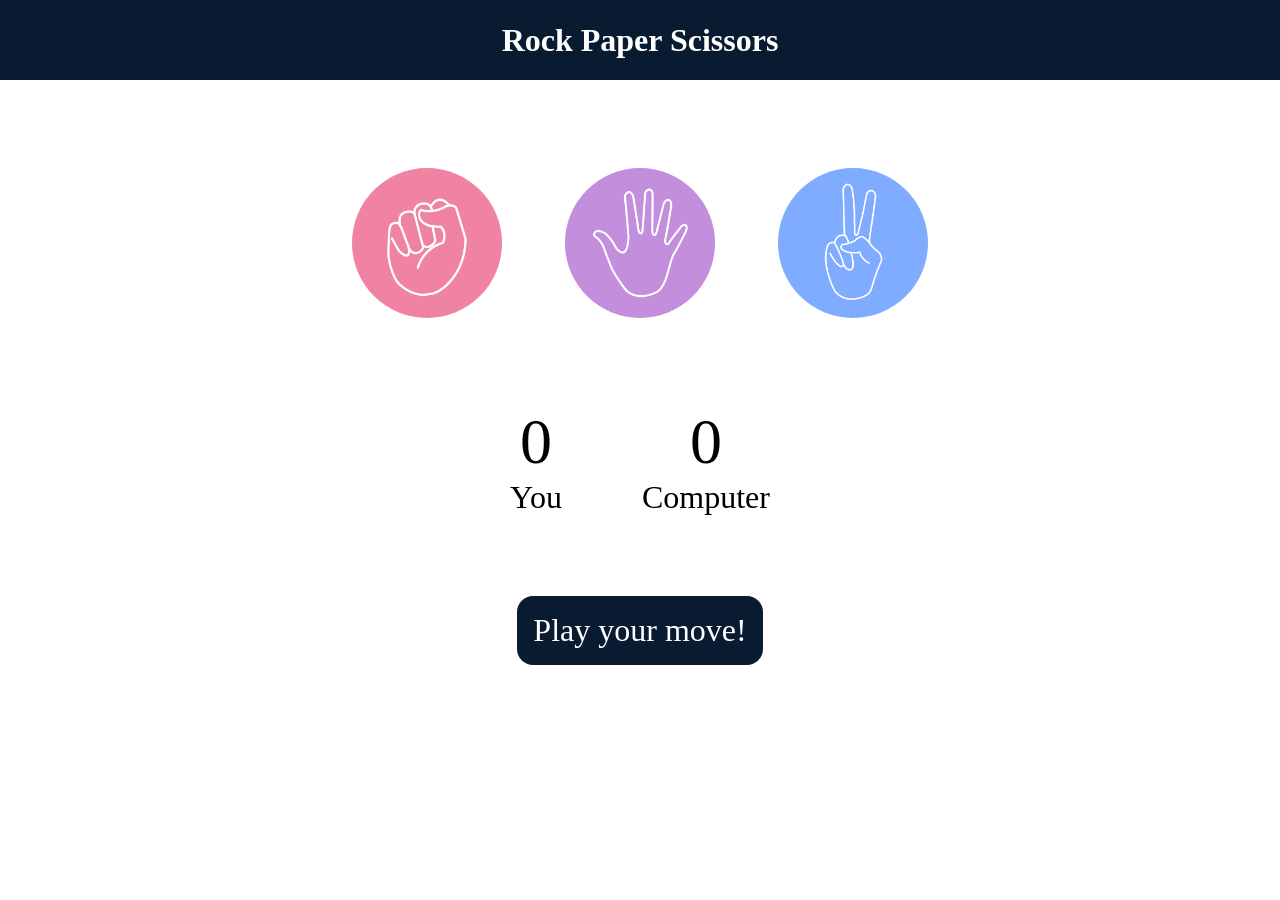
<file: sps/index.html>
<!DOCTYPE html>
<html lang="en">
<head>
    <meta charset="UTF-8">
    <meta name="viewport" content="width=device-width, initial-scale=1.0">
    <title>Rock Paper Scissors Game</title>
    <!-- Link CSS file -->
    <link rel="stylesheet" href="style.css">
</head>
<body>
    <h1>Rock Paper Scissors</h1>
    <!-- Choices -->
    <div class="choices">
        <div class="choice" id="rock">
            <img src="./images/rock.png" alt="Rock">
        </div>
        <div class="choice" id="paper">
            <img src="./images/paper.png" alt="Paper">
        </div>
        <div class="choice" id="scissors">
            <img src="./images/scissors.png" alt="Scissors">
        </div>
    </div>
    <!-- Score Board -->
    <div class="score-board">
        <div class="score">
            <p id="user-score">0</p>
            <p>You</p>
        </div>
        <div class="score">
            <p id="comp-score">0</p>
            <p>Computer</p>
        </div>
    </div>
    <!-- Game Message -->
    <div class="msg-container">
        <p id="msg">Play your move!</p>
    </div>
    <!-- Link JavaScript file -->
    <script src="app.js"></script>
</body>
</html>
</file>
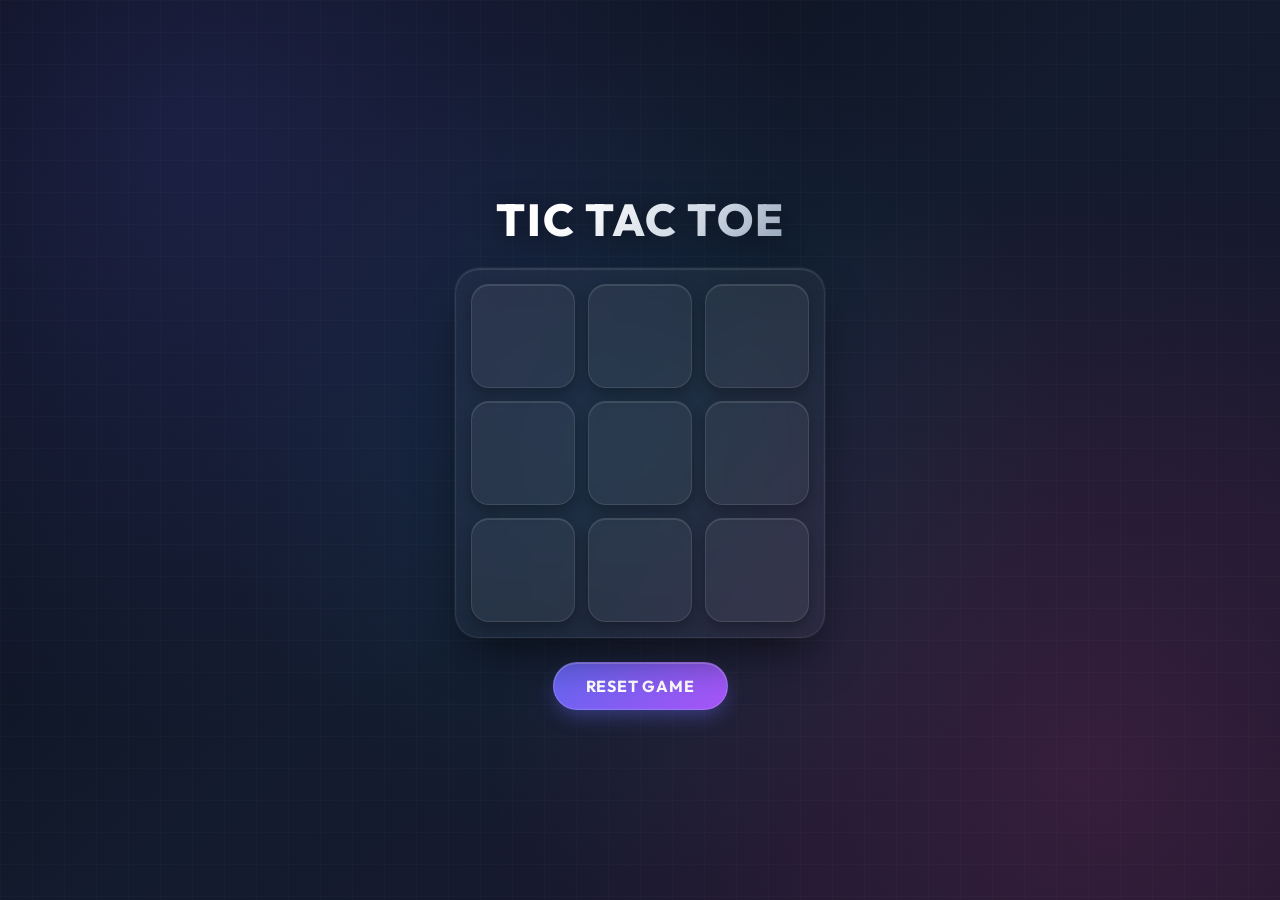
<file: tic_tac_toe/index.html>
<!DOCTYPE html>
<html lang="en">
  <head>
    <meta charset="UTF-8" />
    <meta name="viewport" content="width=device-width, initial-scale=1.0" />
    <title>Tic-tac-toe-game</title>
    <link rel="stylesheet" href="style.css"/>
  </head>
  <body>
    <div class="msg-container hide">
      <p class="msg">Winner</p>
      <button id="new-btn">New Game</button>
    </div>
    <main>
      <h1>Tic tac toe</h1>
      <div class="container">
        <div class="game">
          <button class="box"></button>
          <button class="box"></button>
          <button class="box"></button>
          <button class="box"></button>
          <button class="box"></button>
          <button class="box"></button>
          <button class="box"></button>
          <button class="box"></button>
          <button class="box"></button>
        </div>
      </div>
      <button id="reset_button">Reset Game</button>
    </main>
    <script src="app.js"></script>
  </body>
</html>
</file>
<file: sps/style.css>
*{
    margin:0;
    border:0;
    text-align: center;
}
h1{
    background-color: #081b31;
    color:#fff;
    line-height:5rem;
    
}
.choice{
    height: 165px;
    width: 165px;
    border-radius: 50%;
    display: flex;
    align-items: center;
    justify-content: center;
   
}
.choice:hover{
   
    cursor: pointer;
    background-color: black;

}
.choice img {
    height: 150px;
    width: 150px;
    object-fit: cover;
    border-radius: 50%;
}
.choices{
    display: flex;
    justify-content: center;
    align-items: center;
    margin:5rem;
    gap:3rem;
}
.score-board{
    display: flex;
    justify-content: center;
    align-items: center;
    font-size: 2rem;
    margin-top: 3rem;
    gap:5rem;
}
#user-score,#comp-score{
    font-size: 4rem;
}
.msg-container {

    margin-top: 5rem;

}

#msg {

    background-color: #081b31;

    color: #fff;

    font-size: 2rem;

    display: inline-block;

    padding: 1rem;

    border-radius: 1rem;

}
</file>
<file: tic_tac_toe/style.css>
/* ==========================================================================
   Modern Polished Tic-Tac-Toe Stylesheet
   Pure CSS - Zero JavaScript or HTML changes required
   ========================================================================== */

@import url('https://fonts.googleapis.com/css2?family=Outfit:wght@400;500;600;700;800;900&display=swap');

/* CSS Variables for design tokens */
:root {
  --bg-dark-1: #090d16;
  --bg-dark-2: #131b2e;
  --bg-dark-3: #1a162b;
  
  --card-bg: rgba(255, 255, 255, 0.04);
  --card-border: rgba(255, 255, 255, 0.08);
  --cell-bg: rgba(255, 255, 255, 0.05);
  --cell-bg-hover: rgba(255, 255, 255, 0.1);
  --cell-border: rgba(255, 255, 255, 0.1);
  
  --primary-accent: #6366f1;
  --primary-gradient: linear-gradient(135deg, #6366f1 0%, #a855f7 100%);
  --secondary-gradient: linear-gradient(135deg, #06b6d4 0%, #3b82f6 100%);
  
  --mark-color: #38bdf8;
  --mark-glow: 0 0 20px rgba(56, 189, 248, 0.45);
  
  --text-main: #f8fafc;
  --text-muted: #94a3b8;
  
  --radius-lg: 24px;
  --radius-md: 18px;
  --radius-pill: 9999px;
  
  --transition-smooth: all 0.25s cubic-bezier(0.4, 0, 0.2, 1);
}

/* Base reset */
* {
  margin: 0;
  padding: 0;
  box-sizing: border-box;
}

body {
  min-height: 100vh;
  min-height: 100dvh;
  display: flex;
  flex-direction: column;
  justify-content: center;
  align-items: center;
  background: 
    radial-gradient(circle at 15% 15%, rgba(99, 102, 241, 0.18) 0%, transparent 45%),
    radial-gradient(circle at 85% 85%, rgba(236, 72, 153, 0.14) 0%, transparent 45%),
    radial-gradient(circle at 50% 50%, rgba(6, 182, 212, 0.08) 0%, transparent 55%),
    linear-gradient(140deg, var(--bg-dark-1) 0%, var(--bg-dark-2) 50%, var(--bg-dark-3) 100%);
  background-attachment: fixed;
  font-family: 'Outfit', -apple-system, BlinkMacSystemFont, "Segoe UI", Roboto, sans-serif;
  color: var(--text-main);
  text-align: center;
  padding: 24px 16px;
  position: relative;
  overflow-x: hidden;
}

/* Subtle background grid pattern overlay for depth */
body::before {
  content: "";
  position: fixed;
  inset: 0;
  background-image: 
    linear-gradient(rgba(255, 255, 255, 0.02) 1px, transparent 1px),
    linear-gradient(90deg, rgba(255, 255, 255, 0.02) 1px, transparent 1px);
  background-size: 32px 32px;
  pointer-events: none;
  z-index: 0;
}

/* Winner message container:
   In-flow celebratory card directly above the game board.
   Never covers or hides the game board, ensuring players can inspect the final board state. */
.msg-container {
  width: 100%;
  max-width: 400px;
  margin: 0 auto 20px auto;
  display: flex;
  flex-direction: column;
  justify-content: center;
  align-items: center;
  gap: 14px;
  padding: 18px 24px;
  background: rgba(255, 255, 255, 0.05);
  backdrop-filter: blur(14px);
  -webkit-backdrop-filter: blur(14px);
  border: 1px solid rgba(250, 204, 21, 0.35);
  border-radius: var(--radius-md);
  box-shadow: 
    0 16px 36px -8px rgba(0, 0, 0, 0.5),
    0 0 24px rgba(250, 204, 21, 0.15),
    inset 0 1px 1px rgba(255, 255, 255, 0.15);
  animation: slideDown 0.35s cubic-bezier(0.16, 1, 0.3, 1) forwards;
  z-index: 10;
}

/* Winner/Draw announcement text */
.msg {
  font-size: clamp(1.4rem, 4.5vw, 2.1rem);
  font-weight: 800;
  line-height: 1.3;
  letter-spacing: 0.5px;
  background: linear-gradient(135deg, #fef08a 0%, #facc15 45%, #fb923c 100%);
  -webkit-background-clip: text;
  -webkit-text-fill-color: transparent;
  filter: drop-shadow(0 2px 12px rgba(250, 204, 21, 0.35));
  max-width: 100%;
  text-align: center;
}

/* New Game Button inside winner container */
#new-btn {
  padding: 12px 32px;
  font-family: inherit;
  font-size: 0.96rem;
  font-weight: 700;
  letter-spacing: 0.8px;
  text-transform: uppercase;
  color: #ffffff;
  background: var(--secondary-gradient);
  border: 1px solid rgba(255, 255, 255, 0.2);
  border-radius: var(--radius-pill);
  box-shadow: 
    0 8px 20px -4px rgba(6, 182, 212, 0.5),
    inset 0 1px 0 rgba(255, 255, 255, 0.3);
  cursor: pointer;
  transition: var(--transition-smooth);
}

#new-btn:hover {
  transform: translateY(-2px);
  filter: brightness(1.12);
  box-shadow: 
    0 12px 26px -4px rgba(6, 182, 212, 0.65),
    inset 0 1px 0 rgba(255, 255, 255, 0.4);
}

#new-btn:active {
  transform: translateY(1px) scale(0.98);
  filter: brightness(0.95);
  box-shadow: 0 4px 10px rgba(6, 182, 212, 0.3);
}

/* Main game wrapper */
main {
  position: relative;
  z-index: 1;
  display: flex;
  flex-direction: column;
  align-items: center;
  justify-content: center;
  width: 100%;
  max-width: 500px;
  margin: 0 auto;
}

/* Heading */
h1 {
  font-size: clamp(2rem, 5vw, 2.8rem);
  font-weight: 800;
  letter-spacing: 2px;
  text-transform: uppercase;
  margin-bottom: 20px;
  background: linear-gradient(135deg, #ffffff 25%, #cbd5e1 70%, #94a3b8 100%);
  -webkit-background-clip: text;
  -webkit-text-fill-color: transparent;
  filter: drop-shadow(0 4px 12px rgba(0, 0, 0, 0.5));
}

/* Game board container */
.container {
  display: flex;
  justify-content: center;
  align-items: center;
  width: 100%;
  margin-bottom: 24px;
}

/* 3 × 3 grid card */
.game {
  width: min(88vw, 370px);
  aspect-ratio: 1;
  display: grid;
  grid-template-columns: repeat(3, 1fr);
  grid-template-rows: repeat(3, 1fr);
  gap: 13px;
  padding: 15px;
  background: var(--card-bg);
  backdrop-filter: blur(18px);
  -webkit-backdrop-filter: blur(18px);
  border: 1px solid var(--card-border);
  border-radius: var(--radius-lg);
  box-shadow: 
    0 24px 48px -12px rgba(0, 0, 0, 0.6),
    0 0 0 1px rgba(255, 255, 255, 0.05),
    inset 0 1px 1px rgba(255, 255, 255, 0.12);
}

/* Individual boxes/cells */
.box {
  width: 100%;
  height: 100%;
  display: flex;
  justify-content: center;
  align-items: center;
  border: 1px solid var(--cell-border);
  border-radius: var(--radius-md);
  background: var(--cell-bg);
  color: var(--mark-color);
  text-shadow: var(--mark-glow);
  font-family: inherit;
  font-size: clamp(2.4rem, 10vw, 3.8rem);
  font-weight: 900;
  line-height: 1;
  box-shadow: 
    0 6px 14px rgba(0, 0, 0, 0.28),
    inset 0 1px 0 rgba(255, 255, 255, 0.12);
  cursor: pointer;
  transition: var(--transition-smooth);
  user-select: none;
  -webkit-user-select: none;
}

/* Interactive hover state for playable boxes */
.box:not(:disabled):hover {
  background: var(--cell-bg-hover);
  border-color: rgba(99, 102, 241, 0.45);
  transform: translateY(-3px) scale(1.02);
  box-shadow: 
    0 12px 24px -4px rgba(0, 0, 0, 0.4),
    0 0 16px rgba(99, 102, 241, 0.3),
    inset 0 1px 0 rgba(255, 255, 255, 0.2);
}

.box:not(:disabled):active {
  transform: translateY(0) scale(0.97);
  box-shadow: 0 4px 8px rgba(0, 0, 0, 0.3);
}

/* Disabled state when a move is placed */
.box:disabled {
  cursor: default;
  opacity: 1;
}

/* Reset Game Button */
#reset_button {
  padding: 13px 32px;
  font-family: inherit;
  font-size: 1rem;
  font-weight: 700;
  letter-spacing: 0.8px;
  text-transform: uppercase;
  color: #ffffff;
  background: var(--primary-gradient);
  border: 1px solid rgba(255, 255, 255, 0.16);
  border-radius: var(--radius-pill);
  box-shadow: 
    0 8px 20px -4px rgba(99, 102, 241, 0.45),
    inset 0 1px 0 rgba(255, 255, 255, 0.25);
  cursor: pointer;
  transition: var(--transition-smooth);
}

#reset_button:hover {
  transform: translateY(-2px);
  filter: brightness(1.12);
  box-shadow: 
    0 12px 26px -4px rgba(99, 102, 241, 0.6),
    inset 0 1px 0 rgba(255, 255, 255, 0.35);
}

#reset_button:active {
  transform: translateY(1px) scale(0.98);
  filter: brightness(0.95);
  box-shadow: 0 4px 10px rgba(99, 102, 241, 0.3);
}

/* Hide helper class (controlled by app.js) */
.hide {
  display: none !important;
}

/* Accessible focus ring */
button:focus-visible {
  outline: 2px solid #38bdf8;
  outline-offset: 3px;
}

/* Keyframe animations */
@keyframes slideDown {
  0% {
    opacity: 0;
    transform: translateY(-16px) scale(0.96);
  }
  100% {
    opacity: 1;
    transform: translateY(0) scale(1);
  }
}

/* Responsive adjustments for mobile screens */
@media (max-width: 480px) {
  body {
    padding: 16px 12px;
  }

  h1 {
    font-size: 1.85rem;
    margin-bottom: 14px;
    letter-spacing: 1.5px;
  }

  .game {
    width: min(92vw, 320px);
    gap: 9px;
    padding: 11px;
    border-radius: 18px;
  }

  .box {
    border-radius: 12px;
  }

  .msg-container {
    padding: 14px 18px;
    gap: 10px;
    margin-bottom: 14px;
  }

  .msg {
    font-size: 1.35rem;
  }

  #new-btn {
    padding: 10px 24px;
    font-size: 0.9rem;
  }

  #reset_button {
    padding: 11px 26px;
    font-size: 0.92rem;
  }
}

@media (max-height: 650px) {
  h1 {
    font-size: 1.6rem;
    margin-bottom: 10px;
  }
  
  .container {
    margin-bottom: 14px;
  }
  
  .game {
    width: min(65vh, 300px);
  }

  .msg-container {
    margin-bottom: 10px;
    padding: 10px 14px;
    gap: 8px;
  }
}
</file>
